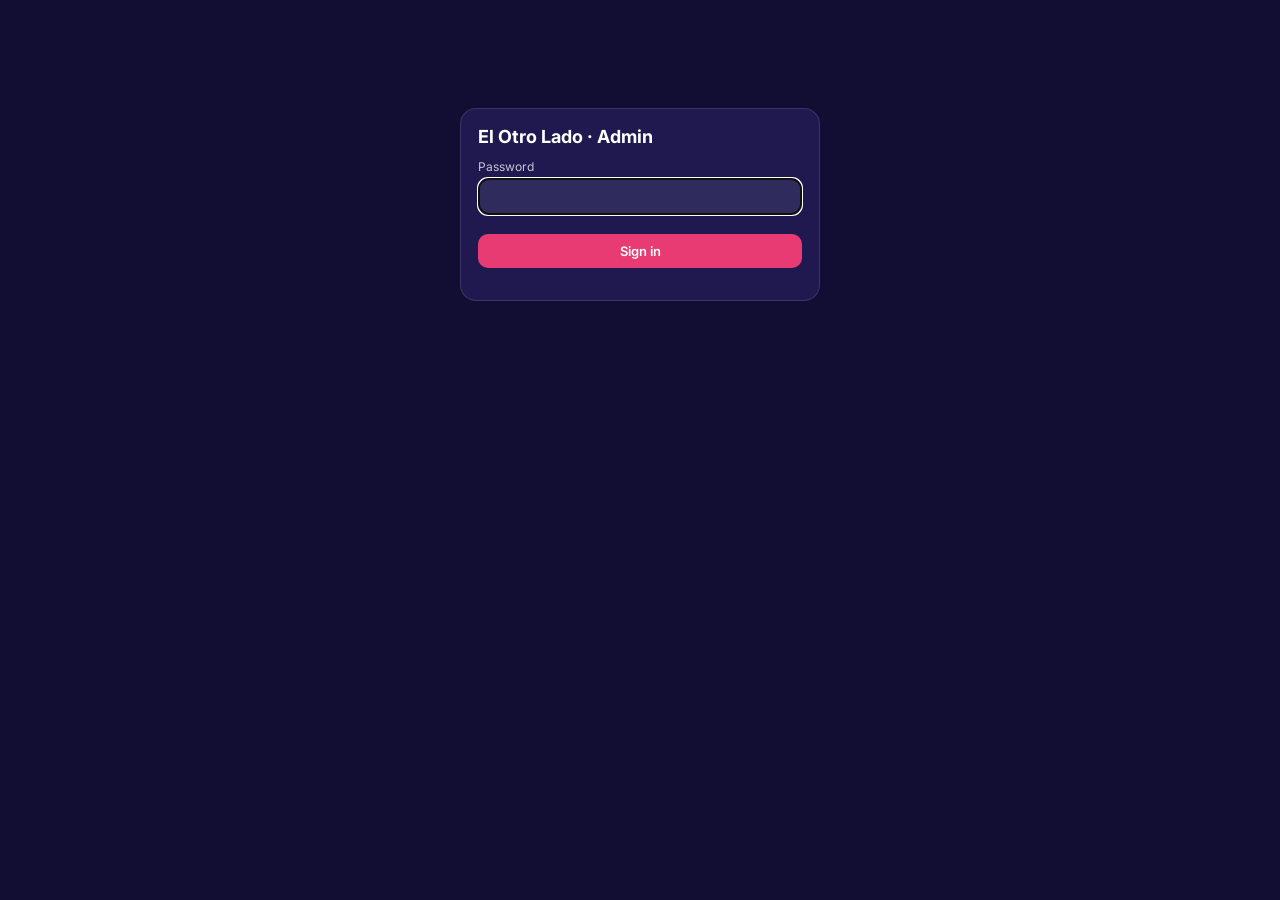
<file: admin.html>
<!doctype html>
<html lang="en">
<head>
<meta charset="utf-8"><meta name="viewport" content="width=device-width,initial-scale=1">
<meta name="robots" content="noindex">
<title>El Otro Lado — Admin</title>
<link href="https://fonts.googleapis.com/css2?family=UnifrakturMaguntia&family=Inter:wght@400;600;800&display=swap" rel="stylesheet">
<style>
:root{--pink:#e83a73;--navy:#1b1546;--violet:#4b2c8f;--gold:#f2c14e;--bg:#120e33;--card:#1f1950;--line:rgba(255,255,255,.12)}
*{box-sizing:border-box}body{margin:0;background:var(--bg);color:#fff;font:15px Inter,system-ui,sans-serif}
header{display:flex;align-items:center;gap:16px;padding:14px 20px;background:linear-gradient(90deg,var(--navy),var(--violet));border-bottom:4px solid var(--pink)}
header h1{margin:0;font:400 28px 'UnifrakturMaguntia',serif}header span{opacity:.7}
.tabs{display:flex;gap:6px;margin-left:auto}.tabs button{background:rgba(255,255,255,.1);border:0;color:#fff;padding:9px 16px;border-radius:999px;font:600 14px Inter;cursor:pointer}
.tabs button.on{background:var(--pink)}
main{max-width:1100px;margin:0 auto;padding:20px}
.card{background:var(--card);border-radius:16px;padding:18px;margin-bottom:16px;box-shadow:inset 0 0 0 1px var(--line)}
h2{margin:0 0 12px;font-size:18px}h3{margin:0;font-size:15px;color:#ff8fb3;letter-spacing:.08em;text-transform:uppercase}
input,textarea,select{background:rgba(255,255,255,.08);border:1px solid var(--line);color:#fff;border-radius:10px;padding:9px 10px;font:14px Inter;width:100%}
label{display:block;font-size:12px;opacity:.75;margin:10px 0 4px}
button.b{border:0;border-radius:10px;padding:9px 14px;font:600 13px Inter;cursor:pointer;color:#fff;background:rgba(255,255,255,.12)}
button.p{background:var(--pink)}button.g{background:#2e9d5b}button.r{background:#a8323e}
button:disabled{opacity:.5;cursor:wait}
.grid{display:grid;grid-template-columns:repeat(auto-fit,minmax(240px,1fr));gap:12px}
.item{display:grid;grid-template-columns:120px 1fr;gap:14px;padding:14px 0;border-top:1px solid var(--line)}
.ph{width:120px;height:120px;border-radius:12px;background:#0c0a24 center/cover;display:grid;place-items:center;font-size:12px;opacity:.9;text-align:center;box-shadow:inset 0 0 0 1px var(--line)}
.row{display:flex;gap:8px;align-items:center;flex-wrap:wrap}.row>*{flex:1}.row .n{flex:0 0 110px}
.chk{display:flex;gap:6px;align-items:center;flex:0 0 auto;font-size:13px}.chk input{width:auto}
.bar{position:sticky;top:0;z-index:5;display:flex;gap:10px;align-items:center;padding:10px 0;background:var(--bg)}
.muted{opacity:.65;font-size:13px}.ok{color:#6fe39a}.err{color:#ff7b8a}
.order{display:grid;grid-template-columns:70px 1fr auto;gap:12px;padding:12px 0;border-top:1px solid var(--line)}
.num{font:800 28px Inter;color:var(--gold)}.st{font:700 11px Inter;padding:3px 8px;border-radius:999px;background:#333;text-transform:uppercase}
.st.new{background:var(--pink)}.st.cooking{background:#d98a1c}.st.ready{background:#2e9d5b}.st.done{background:#555}.st.cancelled{background:#6b2030}
.gen{margin-top:8px;padding:10px;border-radius:10px;background:rgba(0,0,0,.25);font-size:13px}
.gen img{width:100%;max-width:320px;border-radius:10px;display:block;margin:8px 0}
#login{max-width:360px;margin:12vh auto}
</style>
</head>
<body>
<div id="login" class="card">
 <h2>El Otro Lado · Admin</h2>
 <form id="lf"><label>Password</label><input type="password" id="pw" autofocus required autocomplete="current-password"><br><br><button class="b p" style="width:100%">Sign in</button><p id="lerr" class="err"></p></form>
</div>

<div id="app" hidden>
<header><h1>el Otro Lado</h1><span>Admin</span>
 <nav class="tabs"><button data-t="orders" class="on">Orders</button><button data-t="menu">Menu</button><button data-t="chat">Live chat</button><button data-t="inventory">Inventory</button><button data-t="reports">Reports</button><button data-t="marketing">Marketing</button><button data-t="outreach">Outreach</button><button data-t="env">Environment</button><button data-t="settings">Settings</button><button id="out">Sign out</button></nav>
</header>
<main>
 <div id="probAlert" onclick="document.querySelector('[data-t=&quot;orders&quot;]').click()" hidden style="position:fixed;top:0;left:0;right:0;z-index:60;background:#b3242c;color:#fff;padding:10px 16px;text-align:center;font-weight:700;cursor:pointer">⚠️ <span></span></div>
 <!-- ORDERS -->
 <section data-tab="orders">
  <div class="bar"><h2 style="margin:0;flex:1">Live orders</h2><label class="chk"><input type="checkbox" id="showDone"> show finished</label><span class="muted" id="ordUpd"></span></div>
  <div class="card" id="orders"></div>
 </section>

 <!-- MENU -->
 <section data-tab="menu" hidden>
  <div class="bar"><h2 style="margin:0;flex:1">Menu listings</h2><button class="b" id="addCat">+ Category</button><button class="b p" id="saveMenu">Save menu</button><span id="menuMsg" class="muted"></span></div>
  <div class="card"><h3>Protein choices</h3><label>Comma-separated — shown as a dropdown on items marked "protein choice"</label><input id="proteins"></div>
  <div id="cats"></div>
 </section>

 <!-- LIVE CHAT (audit log - the chat itself is unmoderated and happens on the public site) -->
 <section data-tab="chat" hidden>
  <div class="bar"><h2 style="margin:0;flex:1">Live site chat</h2><button class="b" id="chatRefresh">Refresh</button><span class="muted">Visitors' avatar chat from the 3D site. Turn it off entirely in Settings → "Live avatars / chat" if it's being misused.</span></div>
  <div class="card" id="chatLog"><p class="muted">Loading…</p></div>
 </section>

 <!-- SETTINGS -->
 <section data-tab="inventory" hidden>
  <div class="bar"><h2 style="margin:0;flex:1">Inventory & recipes</h2><button class="b p" id="saveInv">Save inventory</button><span id="invMsg" class="muted"></span></div>
  <div class="card"><h3>Ingredients</h3>
   <p class="muted">Orders deduct these via the recipes below; cancelled orders put them back automatically. The <b>+stock / waste</b> buttons log to the ledger for the EOM report.</p>
   <div id="ingRows" class="muted">Loading…</div>
   <button class="b" onclick="addIngRow()">+ ingredient</button>
  </div>
  <div class="card"><h3>Recipes (per menu item)</h3>
   <p class="muted">JSON list of {"ing": id-or-$protein, "qty": n} per serving. <b>$protein</b> = the chosen protein's own ingredient row.</p>
   <div id="recRows" class="muted">Loading…</div>
  </div>
 </section>
 <section data-tab="reports" hidden>
  <div class="bar"><h2 style="margin:0;flex:1">Reports (end of month)</h2><span id="repMsg" class="muted"></span></div>
  <div class="card">
   <div class="row"><input type="month" id="repMonth"><button class="b p" onclick="loadReport()">Load</button><button class="b" onclick="writeEom()">Write EOM file</button></div>
   <div id="repOut" class="muted">Pick a month.</div>
  </div>
 </section>
 <section data-tab="marketing" hidden>
  <div class="bar"><h2 style="margin:0;flex:1">Marketing & partners</h2><span class="muted">Banner + campaigns + partner links save with Save settings.</span></div>
  <div class="card"><h3>Homepage banner</h3><div class="grid">
   <div style="grid-column:1/-1"><label>Banner text (blank hides it)</label><input data-s="bannerText"></div>
   <div style="grid-column:1/-1"><label>Banner link (optional)</label><input data-s="bannerLink"></div>
  </div></div>
  <div class="card"><h3>Ad campaigns</h3>
   <p class="muted">Spend feeds the EOM report's marketing line (ROI = gross sales per $1 spent).</p>
   <div id="campRows"></div><button class="b" onclick="addCampRow()">+ campaign</button>
  </div>
  <div class="card"><h3>Delivery & grocery partners</h3>
   <p class="muted">Toggle on + paste the public listing URL → "Order on …" links appear on the site's Find Us panel.</p>
   <div class="grid">
    <div><label class="chk"><input type="checkbox" data-s="partnerGrubhubOn"> Grubhub</label><input data-s="partnerGrubhubLink" placeholder="listing URL"></div>
    <div><label class="chk"><input type="checkbox" data-s="partnerUberOn"> Uber Eats</label><input data-s="partnerUberLink" placeholder="listing URL"></div>
    <div><label class="chk"><input type="checkbox" data-s="partnerDoorDashOn"> DoorDash</label><input data-s="partnerDoorDashLink" placeholder="listing URL"></div>
    <div><label class="chk"><input type="checkbox" data-s="partnerInstacartOn"> Instacart</label><input data-s="partnerInstacartLink" placeholder="listing URL"></div>
   </div>
   <p class="muted" style="margin-top:8px"><b>Signup guides:</b> <b>Grubhub</b> for Restaurants — self-serve, ~15–30% commission, tablet or POS order feed, weekly payouts. <b>Uber Eats</b> Manager — self-serve, ~15–30%, tablet preferred for tickets, weekly payouts. <b>DoorDash</b> Merchant — self-serve, ~15–30% + possible flat fee, includes your-own-site ordering, weekly payouts. <b>Instacart</b> — grocery/retail focus: right for packaged sauces + merch, not hot food. All four need business/EIN info, payout bank details, a menu with prices, and short prep times — keep your pickup window tight, the food is made to order.</p>
  </div>
 </section>
 <section data-tab="outreach" hidden>
  <div class="bar"><h2 style="margin:0;flex:1">Local partner outreach</h2><span id="outMsg" class="muted"></span></div>
  <div class="card"><h3>Find businesses near an address</h3>
   <div class="row"><input id="outAddr" placeholder="Address or place" style="flex:1"><input id="outRad" type="number" value="4000" style="width:110px" title="radius, meters"><button class="b p" onclick="outSearch()">Search</button></div>
   <div id="outCats" class="row" style="flex-wrap:wrap;gap:6px;margin-top:8px"></div>
   <p class="muted">Public OpenStreetMap data (Nominatim + Overpass) — no API keys. "Find emails" then reads each business's own site for a public contact address.</p>
  </div>
  <div class="card"><h3>Leads & pitch drafts</h3>
   <div class="row"><button class="b" onclick="outFindEmails()">Find emails on their sites</button><span class="muted">drafts are per-category pairing pitches — copy & send from your own mail</span></div>
   <div id="outLeads" class="muted">No search yet.</div>
  </div>
  <div class="card"><h3>Pitch template</h3>
   <p class="muted">Placeholders: {business} {category} {angle} {address} {our} {tagline} {phone} {email} {social}. Blank = the built-in default.</p>
   <textarea id="outTpl" rows="8" style="width:100%"></textarea>
   <button class="b p" onclick="outSaveTpl()">Save template</button>
  </div>
 </section>

 <!-- ENVIRONMENT (3D lot: crowd, effects, draw distance, graphics budget) -->
 <section data-tab="env" hidden>
  <div class="bar"><h2 style="margin:0;flex:1">Environment — the 3D lot</h2><button class="b p" id="saveEnv">Save environment</button><span id="envMsg" class="muted"></span><span class="muted">Multipliers: 1 = default, 0 = off, 2 = double. Draw-distance and graphics rows apply after a reload of the 3D page.</span></div>

  <div class="card"><h3>Crowds &amp; AI</h3>
   <p class="muted">How many people dress the lot, how many live their own lives, and how often they greet your visitors. Lower numbers = fewer draw calls = faster phones. The 🎪 Games card below holds every on/off switch (crowd life, quests, arcade, water park…).</p>
   <div class="grid">
    <div><label>Crowd size (× the people dressing the lot)</label><input data-s="crowdAmount" type="number" min="0" max="3" step="0.1"></div>
    <div><label>Ambient AI cast (× walkers/eaters/players)</label><input data-s="actorsAmount" type="number" min="0" max="3" step="0.1"></div>
    <div><label>Greetings &amp; interactions (× rate; 0 = never)</label><input data-s="interactAmount" type="number" min="0" max="3" step="0.1"></div>
    <div><label>Clutter (× litter spawns; 0 = clean)</label><input data-s="clutterAmount" type="number" min="0" max="3" step="0.1"></div>
    <div><label>Randomness (× scatter &amp; pose jitter)</label><input data-s="sceneRandomness" type="number" min="0" max="3" step="0.1"></div>
   </div>
  </div>

  <div class="card"><h3>Smoke, pipes &amp; sky</h3>
   <p class="muted">The drifting stage fog, the pipe smokers in the crowd and the floating/falling theme decorations. These ride along with the active holiday theme.</p>
   <div class="grid">
    <div><label>Stage fog puffs (0 = no smoke)</label><input data-s="sceneSmokePuffs" type="number" min="0" max="60" step="1"></div>
    <div><label>Pipe smokers (% of crowd)</label><input data-s="scenePipeSmokers" type="number" min="0" max="100" step="5"></div>
    <div><label>Puffs per smoker (0 = pipes stay quiet)</label><input data-s="scenePipePuffs" type="number" min="0" max="8" step="1"></div>
    <div><label>Falling confetti / leaves / snow (×)</label><input data-s="sceneFallMult" type="number" min="0" max="3" step="0.1"></div>
    <div><label>Floating lanterns / balloons (×)</label><input data-s="sceneFloatMult" type="number" min="0" max="3" step="0.1"></div>
   </div>
  </div>

  <div class="card"><h3>Draw distance (meters)</h3>
   <p class="muted">How far away people and clutter still exist. 0 = auto (phones get the short distances, desktops the long ones). Raising these draws more — only raise them if phones keep up. Applies after a reload.</p>
   <div class="grid">
    <div><label>Crowd visible within (0 = auto 16/40)</label><input data-s="sceneCrowdRange" type="number" min="0" max="200" step="1"></div>
    <div><label>Ambient AI alive within (0 = auto 22/48)</label><input data-s="sceneLifeRange" type="number" min="0" max="200" step="1"></div>
    <div><label>Detailed clutter within (0 = auto 9/16)</label><input data-s="sceneClutterNear" type="number" min="0" max="200" step="1"></div>
    <div><label>Simple clutter within (0 = auto 20/38)</label><input data-s="sceneClutterMid" type="number" min="0" max="200" step="1"></div>
   </div>
  </div>

  <div class="card"><h3>Graphics budget</h3>
   <p class="muted">Big levers for weak phones — all apply after a reload of the 3D page. Shadows are the most expensive: "off" is the fastest, 4096 the prettiest.</p>
   <div class="grid">
    <div><label>Shadows (blank = auto 2048/4096)</label><select data-s="sceneShadows"><option value="">auto</option><option value="off">off (fastest)</option><option value="1024">1024 (soft budget)</option><option value="2048">2048 (default look)</option><option value="4096">4096 (crisp, heavy)</option></select></div>
    <div><label>Pixel ratio (0 = auto 1.5 phone / 2 desktop)</label><input data-s="scenePixelRatio" type="number" min="0" max="3" step="0.25"></div>
    <div><label>Antialiasing</label><label class="chk"><input type="checkbox" data-s="sceneAntialias"> Antialias on (off = faster)</label></div>
    <div><label>Lowrider body</label><label class="chk"><input type="checkbox" data-s="sceneGenCar"> ComfyUI-generated 3D body (off = the hand-built shell)</label></div>
    <div><label>Photo textures</label><label class="chk"><input type="checkbox" data-s="sceneTextures"> ComfyUI photo textures — grass, wood, fabric, stone, water, stage wall, vendor boards (off = flat colours, lighter download)</label></div>
   </div>
  </div>

  <div class="card"><h3>Games</h3>
   <p class="muted">The 🎪 Midway arcade, its six minigames, the 🌭 hot dog eating contest and the 🤖 trivia bot can each be switched off. A minigame that's off loses its prop on the lot, its tab in the Midway panel and its row on the HIGH SCORES board; the trivia bot stops asking questions immediately (banked points and collections always stay); the hot dog contest loses its pill and the lawn-table tap. Visitors who already have a page open can't post scores for a game you just switched off.</p>
   <div class="grid">
    <div><label>Midway arcade (master)</label><label class="chk"><input type="checkbox" data-s="midwayOn"> Midway on — props, panel and HIGH SCORES board</label></div>
    <div><label>Hot dog contest</label><label class="chk"><input type="checkbox" data-s="hotdogOn"> 🌭 Contest on</label></div>
    <div><label>Trivia bot</label><label class="chk"><input type="checkbox" data-s="triviaBotOn"> 🤖 Trivia race in chat on</label></div>
    <div><label>Pac-Man cabinet</label><label class="chk"><input type="checkbox" data-s="gamePacmanOn"> 🟡 Pac-Man on</label></div>
    <div><label>UNO card table</label><label class="chk"><input type="checkbox" data-s="gameUnoOn"> 🃏 UNO on</label></div>
    <div><label>Crystal chess table</label><label class="chk"><input type="checkbox" data-s="gameChessOn"> ♟️ Chess on</label></div>
    <div><label>Water park</label><label class="chk"><input type="checkbox" data-s="waterparkOn"> 🌊 Sir Splash-a-Lot Water Park open (off = "closed for repairs" sign)</label></div>
    <div><label>Water park closed sign (optional)</label><input data-s="waterparkClosedMsg" placeholder="blank = rotating water puns"></div>
    <div><label>Crowd life</label><label class="chk"><input type="checkbox" data-s="ambientLifeOn"> 🚶 Crowd members eat, queue, play, wander and greet you</label></div>
    <div><label>Quests</label><label class="chk"><input type="checkbox" data-s="questsOn"> ❗ Pun quests, flash sales and flash dances (earn Rep)</label></div>
    <div><label>Geocaching</label><label class="chk"><input type="checkbox" data-s="geocacheOn"> 🗺️ Hide-and-seek caches on (visitors stash collectibles)</label></div>
   </div>
   <div class="grid" style="margin-top:8px">
    <div><label>Midway minigames</label>
     <label class="chk"><input type="checkbox" data-s="gameClawOn"> 🦞 Claw Machine</label>
     <label class="chk"><input type="checkbox" data-s="gameBbtOn"> 🎯 Bean-Bag Toss</label>
     <label class="chk"><input type="checkbox" data-s="gameTagOn"> 🚩 Tag Arena</label>
     <label class="chk"><input type="checkbox" data-s="gameC4On"> 🔴 Connect Four</label>
     <label class="chk"><input type="checkbox" data-s="gameTttOn"> ⭕ Tic-Tac-Toe</label>
     <label class="chk"><input type="checkbox" data-s="gamePinOn"> 🪅 Piñata Smash</label></div>
   </div>
  </div>
  <div class="card"><h3>Truck boombox &amp; TV monitor</h3>
   <p class="muted">A boombox prop rides on the roof and plays this music; a small TV monitor on the truck's back wall plays this video on loop. Browsers block audio from autoplaying, so visitors tap a speaker button to start the music — video plays muted automatically (browsers allow that).</p>
   <div class="grid">
    <div><label>Music</label><label class="chk"><input type="checkbox" data-s="bgMusicEnabled"> Play music from the boombox</label></div>
    <div><label>Upload music (mp3/m4a/ogg/wav, under 20MB)</label><input type="file" id="bgMusicUpload" accept=".mp3,.m4a,.ogg,.wav"></div>
    <div style="grid-column:1/-1" id="bgMusicCur" class="muted"></div>
   </div>
   <div class="grid" style="margin-top:8px">
    <div><label>TV</label><label class="chk"><input type="checkbox" data-s="tvEnabled"> Show video on the TV monitor</label></div>
    <div><label>Upload video (mp4/webm/mov, under 60MB)</label><input type="file" id="tvVideoUpload" accept=".mp4,.webm,.mov"></div>
    <div style="grid-column:1/-1" id="tvVideoCur" class="muted"></div>
   </div>
   <p id="mediaMsg" class="muted" style="margin-top:8px"></p>
  </div>
  <div class="card"><h3>Jukebox (songs for points)</h3>
   <p class="muted">Visitors tap the 🎵 jukebox on the lot and spend <b>arcade points</b> to play a song <b>for everyone on the lot</b> — the same song plays on every visitor's screen at the same moment. Points deduct server-side from their phone account (like the 🏬 collectible shop). A paid play runs for the play window below, then the next queued song (up to 3 waiting) takes over. Upload songs here, set each one's title and cost, then hit Save settings.</p>
   <div class="grid">
    <div><label>Jukebox</label><label class="chk"><input type="checkbox" data-s="jukeboxOn"> Jukebox on</label></div>
    <div><label>Play window per paid song (seconds, 30–900)</label><input data-s="jukeboxPlaySecs" type="number" min="30" max="900" step="10"></div>
    <div><label>Upload a song (mp3/m4a/ogg/wav, under 20MB)</label><input type="file" id="jukeboxUpload" accept=".mp3,.m4a,.ogg,.wav"></div>
    <div style="grid-column:1/-1" id="jukeboxUploadMsg" class="muted"></div>
   </div>
   <div id="jukeRows"></div><button class="b" onclick="addJukeRow()">+ song</button>
  </div>
 </section>

 <section data-tab="settings" hidden>
  <div class="bar"><h2 style="margin:0;flex:1">Settings</h2><button class="b p" id="saveSet">Save settings</button><span id="setMsg" class="muted"></span></div>
  <div class="card"><h3>Backup / Restore</h3>
   <p class="muted" style="margin:0 0 8px">Create a zip backup of all data and media, or restore from a backup zip. Store backups in a private GitHub repo for off-site safety.</p>
   <div style="display:flex;gap:8px;flex-wrap:wrap">
     <button class="b p" id="bkBackup">📦 Create backup</button>
     <button class="b" id="bkDownload">⬇ Download latest</button>
     <input type="file" id="bkFile" accept=".zip" style="display:none">
     <button class="b" id="bkRestore">♻ Restore from zip</button>
   </div>
   <span id="bkMsg" class="muted" style="display:block;margin-top:8px"></span>
  </div>
  <div class="card"><h3>Live avatars / chat</h3>
   <p class="muted">Other visitors show up as avatars in the 3D scene and can type short public chat messages to each other above their avatar. This is <b>not moderated in real time</b> — use the off switch if someone abuses it.</p>
   <div class="grid"><div><label>Chat</label><label class="chk"><input type="checkbox" data-s="avatarChatEnabled"> Allow visitor chat</label></div></div>
  </div>
  <div class="card"><h3>AI order-taking assistant</h3>
   <p class="muted">Lives in the same chat dock as visitor chat (visitors switch modes with a button). Runs your local Ollama model to answer menu questions and can place real orders — it can only add items that actually exist on the menu, at the real price, and chat orders never carry SMS consent (that stays an explicit checkbox at checkout only).</p>
   <div class="grid"><div><label>Assistant</label><label class="chk"><input type="checkbox" data-s="aiAssistantEnabled"> Let visitors order through chat</label></div>
    <div><label>Shared assistant</label><label class="chk"><input type="checkbox" data-s="sharedAssistantOn"> 📢 Broadcast assistant replies to everyone (Phase 4)</label></div></div>
  </div>
  <div class="card"><h3>Business</h3><div class="grid">
   <div><label>Business name</label><input data-s="businessName"></div>
   <div><label>Tagline</label><input data-s="tagline"></div>
   <div><label>Phone</label><input data-s="phone"></div>
   <div><label>Email</label><input data-s="email"></div>
   <div><label>Social (Instagram/Facebook)</label><input data-s="social"></div>
   <div><label>Location</label><input data-s="location"></div>
   <div><label>Hours</label><input data-s="hours"></div>
   <div style="grid-column:1/-1"><label>Logo image (shows next to the brand name in the header; png/jpg/webp/svg/gif, under 3MB)</label><input type="file" id="brandLogoUpload" accept=".png,.jpg,.jpeg,.webp,.svg,.gif"></div>
   <div style="grid-column:1/-1" id="brandLogoCur" class="muted"></div>
   <div style="grid-column:1/-1"><label>Copyright line (the header/footer notice; leave blank to keep the standard wording)</label><input data-s="copyrightLine"></div>
  </div></div>
  <div class="card"><h3>Online ordering</h3><div class="grid">
   <div><label>Accepting online orders</label><label class="chk"><input type="checkbox" data-s="orderingOpen"> Open</label></div>
   <div><label>Sales tax rate (decimal, e.g. 0.083 = 8.3%)</label><input data-s="taxRate" type="number" step="0.0001"></div>
   <div style="grid-column:1/-1"><label>Checkout note</label><input data-s="orderNote"></div>
  </div></div>
  <div class="card"><h3>Payments</h3><div class="grid">
   <div><label>Offer at checkout</label>
    <label class="chk"><input type="checkbox" data-s="payStripe"> Card (Stripe)</label>
    <label class="chk"><input type="checkbox" data-s="payCashapp"> CashApp</label>
    <label class="chk"><input type="checkbox" data-s="payZelle"> Zelle</label>
    <label class="chk"><input type="checkbox" data-s="payCash"> Cash at window</label></div>
   <div><label>CashApp $tag (shown at checkout)</label><input data-s="cashappTag" placeholder="$ElOtroLado"></div>
   <div><label>Zelle phone/email (shown at checkout)</label><input data-s="zelleContact"></div>
   <div><label>Stripe secret key (server-side only)</label><input data-s="stripeSecret" type="password" placeholder="sk_live_… / sk_test_…"></div>
   <div><label>Stripe webhook secret</label><input data-s="stripeWebhookSecret" placeholder="whsec_…"></div>
   <div><label>Driver phone (customer "DRIVER" texts relay here)</label><input data-s="driverPhone" placeholder="+1…"></div>
  </div>
   <p class="muted">Stripe webhook to register in the Stripe dashboard → Developers → Webhooks → Add endpoint: <b>https://food.signaturediversified.com/api/stripe/webhook</b>, event <b>checkout.session.completed</b>; paste the endpoint's whsec_ here. Customers who text STOP are never texted again (self-managed opt-outs — no Messaging Service, so our webhook owns the keywords).</p>
  </div>
  <div class="card"><h3>Promotions</h3>
   <p class="muted">Specials auto-price a menu item (optional weekdays 0=Mon..6=Sun, date window); codes are typed at checkout. Add rows, then hit Save settings.</p>
   <div id="promoRows"></div><button class="b" onclick="addPromoRow()">+ promo</button>
  </div>
  <div class="card"><h3>Rewards</h3><div class="grid">
   <div><label>Loyalty</label><label class="chk"><input type="checkbox" data-s="rewardsOn"> Rewards on</label></div>
   <div><label>Points per $1 (pre-tax)</label><input data-s="pointsPerDollar" type="number" step="1"></div>
  </div>
   <p class="muted">Rewards redeem as a cents-off discount at checkout; balances ride the phone accounts. Add rows, then Save settings.</p>
   <div id="rewardRows"></div><button class="b" onclick="addRewardRow()">+ reward</button>
  </div>
  <div class="card"><h3>Text alerts (SMS)</h3>
   <p class="muted">Outbound texts (order-ready + broadcasts) go through the carrier here: <b>twilio</b> = the newly approved direct account (credentials come from the shared sms-gateway .env unless given below), <b>notifyhub</b> = the old iPhone relay, <b>gateway</b> = the legacy local service. The <b>admin alert phone</b> gets an instant text the moment a visitor reports a problem through the chat assistant (chips like "Something is wrong with what I received!").</p>
   <div class="grid">
    <div><label>Carrier</label><select data-s="smsGateway"><option value="twilio">twilio (direct)</option><option value="notifyhub">notifyhub (iPhone relay)</option><option value="gateway">gateway (legacy)</option></select></div>
    <div><label>Admin alert phone (E.164, e.g. +14805551234)</label><input data-s="adminPhone" placeholder="+14805551234"></div>
    <div><label>Admin alerts on</label><label class="chk"><input type="checkbox" data-s="adminSmsAlerts"> Text me on visitor problems</label></div>
    <div><label>Twilio SID (optional override)</label><input data-s="twilioSid"></div>
    <div><label>Twilio From number (optional override)</label><input data-s="twilioFrom"></div>
    <div><label>Twilio Messaging Service SID (optional)</label><input data-s="twilioServiceSid"></div>
   </div>
  </div>
  <div class="card"><h3>AI menu photos</h3>
   <p class="muted">Ollama writes a photo description from each listing; the local FLUX.2 klein service on your GPU renders it. Generated photos are drafts — use them as previews until you have real photos of your food.</p>
   <div class="grid">
    <div><label>Enabled</label><label class="chk"><input type="checkbox" data-s="imageGenEnabled"> Allow AI photo generation</label></div>
    <div><label>Ollama URL (local only)</label><input data-s="ollamaUrl"></div>
    <div><label>Ollama model</label><input data-s="ollamaModel"></div>
    <div><label>Image engine</label><select data-s="imageEngine"><option value="comfyui">ComfyUI (docker)</option><option value="flux-local">FLUX.2 klein service</option></select></div>
    <div><label>ComfyUI URL (local only)</label><input data-s="comfyUrl"></div>
    <div><label>ComfyUI model (blank = FLUX.2 klein 4B; or pick an SD checkpoint)</label><input data-s="comfyCheckpoint" list="ckpts"><datalist id="ckpts"></datalist></div>
    <div><label>FLUX service URL (local only)</label><input data-s="imageServiceUrl"></div>
   </div>
   <div style="margin-top:12px"><h3 style="margin-bottom:8px">Sampling / Quality</h3>
   <p class="muted" style="margin:0 0 8px">Settings must match the model or photos come out posterized/cartoonish.
   <b>FLUX.2 klein (checkpoint blank — best realism):</b> steps 4, sampler euler, 768–1024 px; CFG is ignored.
   <b>sd_xl_turbo:</b> steps 1–4, CFG 1.0, euler_ancestral, sgm_uniform, 512 px.
   <b>v1-5:</b> steps 25–30, CFG 6–7, dpmpp_2m, karras, 512 px.</p><div class="grid">
    <div><label>Steps</label><input type="number" min="1" max="100" step="1" data-s="comfySamplingSteps" value="25"></div>
    <div><label>Guidance scale (CFG)</label><input type="number" min="0" max="20" step="0.1" data-s="comfyGuidanceScale" value="7.5"></div>
    <div><label>Sampler</label><input data-s="comfySampler" placeholder="euler, dpmpp_2m, etc."></div>
    <div><label>Scheduler</label><input data-s="comfyScheduler" placeholder="normal, karras, simple, etc."></div>
   </div></div>
   <div style="margin-top:12px"><h3 style="margin-bottom:8px">Image Control</h3><div class="grid">
    <div><label>Width (pixels)</label><input type="number" min="256" max="2048" step="64" data-s="comfyWidth" value="512"></div>
    <div><label>Height (pixels)</label><input type="number" min="256" max="2048" step="64" data-s="comfyHeight" value="512"></div>
    <div><label>Denoise (0–1)</label><input type="number" min="0" max="1" step="0.05" data-s="comfyDenoise" value="1.0"></div>
    <div><label>Seed</label><input data-s="comfySeed" placeholder="random, or fixed number"></div>
   </div></div>
   <div style="margin-top:12px"><h3 style="margin-bottom:8px">Performance</h3><div class="grid">
    <div><label>Batch size</label><input type="number" min="1" max="8" step="1" data-s="comfyBatchSize" value="1"></div>
    <div><label>Memory optimization</label><select data-s="comfyMemoryOptimization"><option value="">None</option><option value="sequential">Sequential</option><option value="smart">Smart</option><option value="aggressive">Aggressive</option></select></div>
    <div><label>Precision</label><select data-s="comfyPrecision"><option value="fp32">fp32 (highest quality)</option><option value="fp16">fp16 (balanced)</option><option value="fp8">fp8 (fastest)</option></select></div>
   </div></div>
   <div style="margin-top:12px;grid-column:1/-1"><label>Custom ComfyUI workflow (optional, API-format JSON; use %PROMPT% and %SEED%). Leave blank for the built-in text-to-image workflow.</label><textarea data-s="comfyWorkflow" rows="3" placeholder='{"3":{"class_type":"KSampler", ...}}'></textarea></div>
   <div style="margin-top:8px;grid-column:1/-1"><label>Photo style (added to every prompt)</label><textarea data-s="photoStyle" rows="2"></textarea></div>
   <p style="margin-top:12px"><button class="b" id="health">Check services</button> <span id="healthOut" class="muted"></span></p>
  </div>
  <div class="card"><h3>Admin password</h3><div class="row"><input type="password" id="newpw" placeholder="New password (8+ characters)"><button class="b p" id="setpw" style="flex:0 0 auto">Change</button></div><p id="pwMsg" class="muted"></p></div>
 </section>
</main>
</div>

<script>
let TOKEN=sessionStorage.getItem('eol_admin')||'', MENU=null, SET=null, _ordInterval=null;
const $=s=>document.querySelector(s), esc=s=>String(s??'').replace(/[&<>"']/g,c=>({'&':'&amp;','<':'&lt;','>':'&gt;','"':'&quot;',"'":'&#39;'}[c]));
async function api(path,body){const r=await fetch(path,{method:body?'POST':'GET',headers:{'Content-Type':'application/json',Authorization:'Bearer '+TOKEN},body:body?JSON.stringify(body):undefined});
  const j=await r.json().catch(()=>({error:'Bad response'}));if(r.status===401){logout();throw new Error('Signed out');}if(!r.ok)throw new Error(j.error||r.status);return j;}
function logout(){clearInterval(_ordInterval);_ordInterval=null;TOKEN='';sessionStorage.removeItem('eol_admin');$('#app').hidden=true;$('#login').hidden=false;}
$('#lf').onsubmit=async e=>{e.preventDefault();$('#lerr').textContent='';
  const r=await fetch('/api/admin/login',{method:'POST',headers:{'Content-Type':'application/json'},body:JSON.stringify({password:$('#pw').value})});const j=await r.json();
  if(!r.ok)return $('#lerr').textContent=j.error;TOKEN=j.token;sessionStorage.setItem('eol_admin',TOKEN);start();};
$('#out').onclick=()=>{api('/api/admin/logout',{}).catch(()=>{});logout();};
document.querySelectorAll('[data-t]').forEach(b=>b.onclick=()=>{document.querySelectorAll('[data-t]').forEach(x=>x.classList.toggle('on',x===b));
  document.querySelectorAll('[data-tab]').forEach(s=>s.hidden=s.dataset.tab!==b.dataset.t);
  if(b.dataset.t==='chat')loadChat();});
async function loadChat(){const el=$('#chatLog');
  try{const {messages}=await api('/api/admin/chat');
    el.innerHTML=messages.length?messages.slice().reverse().map(m=>`<div class="order"><div class="muted" style="font-size:11px">${new Date(m.ts*1000).toLocaleTimeString()}</div>
      <div><b style="color:hsl(${m.hue},55%,65%)">${esc(m.name)}</b> ${esc(m.text)}</div><div></div></div>`).join('')
      : '<p class="muted">No chat messages yet.</p>';}
  catch(e){el.innerHTML=`<p class="err">${esc(e.message)}</p>`;}}
$('#chatRefresh').onclick=loadChat;

async function start(){$('#login').hidden=true;$('#app').hidden=false;
  try{[MENU,SET]=await Promise.all([api('/api/admin/menu'),api('/api/admin/settings')]);}catch(e){return;}
  // backup/restore handlers
const bkMsg = document.getElementById('bkMsg');
if (document.getElementById('bkBackup')) document.getElementById('bkBackup').onclick = async () => {
  bkMsg.innerHTML = 'Creating backup…';
  try { const r = await api('/api/admin/backup', {}); window._lastBackup = r.file; bkMsg.innerHTML = `<span class="ok">Backup created: ${esc(r.file)}</span>`; }
  catch (e) { bkMsg.innerHTML = `<span class="err">${esc(e.message)}</span>`; }
};
if (document.getElementById('bkDownload')) document.getElementById('bkDownload').onclick = () => {
  if (!window._lastBackup) { bkMsg.innerHTML = '<span class="err">Create a backup first.</span>'; return; }
  fetch('/api/admin/backup/download', {method:'POST', headers:{'Content-Type':'application/json','Authorization':'Bearer '+TOKEN}, body: JSON.stringify({file: window._lastBackup})})
    .then(r=>r.blob()).then(b=>{const a=document.createElement('a');const u=URL.createObjectURL(b);a.href=u;a.download=window._lastBackup;a.click();URL.revokeObjectURL(u);})
    .catch(e=>{bkMsg.innerHTML=`<span class="err">${esc(e.message)}</span>`;});
};
if (document.getElementById('bkRestore')) document.getElementById('bkRestore').onclick = () => document.getElementById('bkFile').click();
if (document.getElementById('bkFile')) document.getElementById('bkFile').onchange = async (ev) => {
  const f = ev.target.files && ev.target.files[0];
  if (!f) return;
  bkMsg.innerHTML = 'Restoring…';
  const reader = new FileReader();
  reader.onload = async () => {
    try { const b64 = reader.result.split(',')[1]; await api('/api/admin/restore', {zip_b64: b64}); bkMsg.innerHTML = '<span class="ok">Restored. Reload the page.</span>'; }
    catch (e) { bkMsg.innerHTML = `<span class="err">${esc(e.message)}</span>`; }
  };
  reader.readAsDataURL(f);
};
renderMenu();renderSettings();loadOrders();clearInterval(_ordInterval);_ordInterval=setInterval(loadOrders,5000);}

/* ---------- ORDERS ---------- */
const money=n=>'$'+Number(n).toFixed(2);
let OUTBOX=[];   // notifyhub's current iPhone outbox snapshot, refreshed every poll alongside orders
function smsBadge(o){
  if(!o.smsStatus) return '';
  if(o.smsStatus==='no_consent') return '<div class="muted">No text — customer didn\'t opt in.</div>';
  if(o.smsStatus==='bad_phone') return '<div class="err">⚠ No text — phone number invalid.</div>';
  if(o.smsStatus==='failed') return `<div class="err">⚠ Text failed: ${esc(o.smsError||'unknown error')} — click Ready again to retry.</div>`;
  if(o.smsStatus==='queued'){
    const pending=o.smsOutboxId&&OUTBOX.some(x=>x.id===o.smsOutboxId);
    return pending?'<div class="muted">📲 Text queued — tap "Send via phone" on your phone.</div>'
                  :'<div class="ok">✓ Texted (sent from your phone).</div>';
  }
  return '';
}
async function loadOrders(){if(!TOKEN)return;let os;try{os=await api('/api/admin/orders');}catch(e){return;}
  try{OUTBOX=(await api('/api/admin/sms/outbox')).outbox||[];}catch(e){/* non-fatal: badges just show "queued" until the next poll succeeds */}
  const show=$('#showDone').checked;os=os.filter(o=>show||!['done','cancelled'].includes(o.status)).reverse();
  const nu=(os.filter(o=>o.problem&&o.problem.unseen)).length;
  const pb=$('#probAlert');if(pb){pb.hidden=!nu;pb.style.display=nu?'block':'none';pb.querySelector('span').textContent=nu+' visitor problem report'+(nu>1?'s':'')+' — check the Orders tab!';}
  $('#orders').innerHTML=os.length?os.map(o=>`<div class="order"><div class="num">#${o.number}</div><div>
   <b>${esc(o.name)}</b> · <a style="color:#9fd" href="tel:${esc(o.phone)}">${esc(o.phone)}</a> · <span class="muted">${new Date(o.ts*1000).toLocaleTimeString()}</span> <span class="st ${o.status}">${o.status}</span> ${o.paid?'<span class="st ready">paid</span>':''}${(o.problem&&o.problem.unseen)?'<span class="st ready" style="background:#b3242c">⚠ PROBLEM</span>':''}
   <div>${o.items.map(i=>`${i.qty}× ${esc(i.name)}${i.protein?' — '+esc(i.protein):''}`).join('<br>')}</div>
   ${o.notes?`<div class="muted">Note: ${esc(o.notes)}</div>`:''}<div class="muted">Total ${money(o.total)} (tax ${money(o.tax)})</div>${smsBadge(o)}${(o.problem&&o.problem.unseen)?`<div class="muted" style="color:#ffb4b4">⚠ ${(o.problem.kind==='cancel')?'wants to change/cancel':'problem reported'}: ${esc(o.problem.text||'')}</div>`:''}
   <div class="row" style="flex-direction:column;align-items:stretch;gap:6px">
    ${['cooking','ready','done'].map(s=>`<button class="b ${s==='ready'?'g':''}" onclick="setOrder('${o.id}',{status:'${s}'})">${s}</button>`).join('')}
    <button class="b" onclick="setOrder('${o.id}',{paid:${!o.paid}})">${o.paid?'unpaid':'mark paid'}</button>
    <button class="b" id="sms-${o.id}" onclick="sendSms('${o.id}')">text customer</button>
    ${(o.problem&&o.problem.unseen)?`<button class="b" onclick="probSeen('${o.id}')">problem seen ✔</button>`:''}
    <button class="b r" onclick="if(confirm('Cancel order #${o.number}?'))setOrder('${o.id}',{status:'cancelled'})">cancel</button></div></div>`).join('')
   :'<p class="muted">No open orders.</p>';$('#ordUpd').textContent='updated '+new Date().toLocaleTimeString();}
async function setOrder(id,ch){await api('/api/admin/order',{id,...ch});loadOrders();}
async function probSeen(oid){try{await api('/api/admin/help/seen',{orderId:oid});loadOrders();}catch(e){alert(e.message);}}
async function sendSms(oid) {
    const btn = document.getElementById(`sms-${oid}`);
    const say = t => { if (btn) btn.textContent = t; };
    try {
        const o = await api('/api/admin/order/' + oid);
        if (!o.phone) { say('✕ no phone on order'); return; }
        const message = `El Otro Lado (Summer and Jesse): Order #${o.number} is ready for pickup at the window! Reply STOP to opt out, HELP for help.`;   // == registered sample #1
        await api('/api/admin/sms/send', {
            to: o.phone,
            message: message,
            project: 'foodtruck'
        });
        say('✓ SMS sent');
    } catch(e) {
        say(`✕ Error: ${e.message}`);
    }
}
$('#showDone').onchange=loadOrders;

/* ---------- MENU ---------- */
function renderMenu(){$('#proteins').value=(MENU.proteins||[]).join(', ');
  $('#cats').innerHTML=(MENU.categories||[]).map((c,ci)=>`<div class="card">
   <div class="row"><input value="${esc(c.name)}" oninput="MENU.categories[${ci}].name=this.value" style="font-weight:700">
    <label class="chk"><input type="checkbox" ${c.hidden?'checked':''} onchange="MENU.categories[${ci}].hidden=this.checked"> hide</label>
    <button class="b" style="flex:0 0 auto" onclick="mv(MENU.categories,${ci},-1)">↑</button><button class="b" style="flex:0 0 auto" onclick="mv(MENU.categories,${ci},1)">↓</button>
    <button class="b" style="flex:0 0 auto" onclick="addItem(${ci})">+ Item</button>
    <button class="b r" style="flex:0 0 auto" onclick="if(confirm('Delete category and its items?')){MENU.categories.splice(${ci},1);renderMenu()}">Delete</button></div>
   ${(c.items||[]).map((it,ii)=>`<div class="item">
     <div><div class="ph" style="background-image:url('${esc(it.image||'')}')">${it.image?'':'no photo'}</div>
      <button class="b p" style="width:120px;margin-top:6px" id="gb-${ci}-${ii}" onclick="gen(${ci},${ii})" ${SET.imageGenEnabled?'':'disabled title="Turn on in Settings"'}>✨ AI photo</button>
      ${it.image?`<button class="b" style="width:120px;margin-top:6px" onclick="MENU.categories[${ci}].items[${ii}].image='';renderMenu()">Remove photo</button>`:''}</div>
     <div><div class="row"><input value="${esc(it.name)}" placeholder="Item name" oninput="I(${ci},${ii}).name=this.value">
       <input class="n" type="number" step="0.01" min="0" value="${Number(it.price).toFixed(2)}" oninput="I(${ci},${ii}).price=parseFloat(this.value)||0"></div>
      <label>Description</label><input value="${esc(it.desc)}" oninput="I(${ci},${ii}).desc=this.value">
      <div class="row" style="margin-top:8px"><label class="chk"><input type="checkbox" ${it.protein?'checked':''} onchange="I(${ci},${ii}).protein=this.checked"> protein choice</label>
       <label class="chk"><input type="checkbox" ${it.hidden?'checked':''} onchange="I(${ci},${ii}).hidden=this.checked"> sold out / hide</label>
       <span class="muted" style="flex:0 0 auto">id: ${esc(it.id)}</span>
       <button class="b" style="flex:0 0 auto" onclick="mv(MENU.categories[${ci}].items,${ii},-1)">↑</button><button class="b" style="flex:0 0 auto" onclick="mv(MENU.categories[${ci}].items,${ii},1)">↓</button>
       <button class="b r" style="flex:0 0 auto" data-del-ci="${ci}" data-del-ii="${ii}">Delete</button></div>
      <div id="gen-${ci}-${ii}"></div></div></div>`).join('')}</div>`).join('');}
const I=(ci,ii)=>MENU.categories[ci].items[ii];
function mv(a,i,d){const j=i+d;if(j<0||j>=a.length)return;[a[i],a[j]]=[a[j],a[i]];renderMenu();}
function addItem(ci){(MENU.categories[ci].items=MENU.categories[ci].items||[]).push({id:'item'+Date.now().toString(36),name:'',desc:'',price:0});renderMenu();}
// event delegation for delete-item buttons (avoids apostrophe injection in onclick strings)
document.getElementById('cats').addEventListener('click',e=>{const btn=e.target.closest('[data-del-ci]');if(!btn)return;const ci=+btn.dataset.delCi,ii=+btn.dataset.delIi;const it=MENU.categories[ci]?.items[ii];if(!it)return;if(confirm('Delete "'+it.name+'"?')){MENU.categories[ci].items.splice(ii,1);renderMenu();}});
$('#addCat').onclick=()=>{(MENU.categories=MENU.categories||[]).push({name:'New category',items:[]});renderMenu();};
$('#proteins').oninput=e=>MENU.proteins=e.target.value.split(',').map(s=>s.trim()).filter(Boolean);
$('#saveMenu').onclick=async()=>{$('#menuMsg').textContent='Saving…';try{await api('/api/admin/menu',MENU);MENU=await api('/api/admin/menu');renderMenu();$('#menuMsg').innerHTML='<span class="ok">Saved — live on the site.</span>';}catch(e){$('#menuMsg').innerHTML=`<span class="err">${esc(e.message)}</span>`;}};

async function gen(ci,ii){const it=I(ci,ii),box=$(`#gen-${ci}-${ii}`),btn=$(`#gb-${ci}-${ii}`);
  if(!it.name)return alert('Give the item a name first.');btn.disabled=true;box.innerHTML='<div class="gen">Starting…</div>';
  try{const {job}=await api('/api/admin/genimage',{item:it});const t0=Date.now();
    while(true){await new Promise(r=>setTimeout(r,2500));const j=await api('/api/admin/genjob/'+job);
      if(j.status==='error')throw new Error(j.error);
      if(j.status==='done'){const gd=document.createElement('div');gd.className='gen';const imgSrc=j.image,imgPrompt=j.prompt;
        gd.innerHTML=`<b>Preview</b><img src="${esc(imgSrc)}" style="max-width:100%;border-radius:10px;display:block;margin:8px 0"><div class="muted">${esc(imgPrompt)}</div><br>`;
        const useB=document.createElement('button');useB.className='b g';useB.textContent='Use this photo';
        useB.addEventListener('click',()=>{I(ci,ii).image=imgSrc;renderMenu();$('#menuMsg').textContent='Photo set — click Save menu to publish.';});
        const tryB=document.createElement('button');tryB.className='b';tryB.textContent='Try again';tryB.addEventListener('click',()=>gen(ci,ii));
        const dscB=document.createElement('button');dscB.className='b';dscB.textContent='Discard';dscB.addEventListener('click',()=>gd.remove());
        gd.append(useB,' ',tryB,' ',dscB);box.innerHTML='';box.appendChild(gd);break;}
      box.innerHTML=`<div class="gen">${esc(j.status)}… ${Math.round((Date.now()-t0)/1000)}s${j.prompt?`<div class="muted">${esc(j.prompt)}</div>`:''}</div>`;}
  }catch(e){box.innerHTML=`<div class="gen err">${esc(e.message)}</div>`;}finally{btn.disabled=false;}}

/* ---------- SETTINGS ---------- */
function renderSettings(){document.querySelectorAll('[data-s]').forEach(el=>{const v=SET[el.dataset.s];el.type==='checkbox'?el.checked=!!v:el.value=v??'';});
  renderCommerceEditors();
  api('/api/admin/comfy-checkpoints').then(l=>$('#ckpts').innerHTML=l.map(n=>`<option value="${esc(n)}">`).join('')).catch(()=>{});
  $('#bgMusicCur').textContent=SET.bgMusicFile?`Current: ${SET.bgMusicFile}`:'No music uploaded yet.';
  $('#tvVideoCur').textContent=SET.tvVideoFile?`Current: ${SET.tvVideoFile}`:'No video uploaded yet.';
  $('#brandLogoCur').innerHTML=SET.brandLogo?`Current: <img src="/media/${esc(SET.brandLogo)}" style="height:34px;vertical-align:middle;border-radius:6px;margin:0 6px" alt=""> ${esc(SET.brandLogo)}`:'No logo uploaded — the site shows the text brand name.';}
async function uploadMedia(kind,file){
  const buf=await file.arrayBuffer();
  let bin='';const bytes=new Uint8Array(buf);for(let i=0;i<bytes.length;i+=0x8000)bin+=String.fromCharCode(...bytes.subarray(i,i+0x8000));
  const b64=btoa(bin);
  return api('/api/admin/upload-media',{kind,filename:file.name,data:b64});
}
$('#bgMusicUpload').onchange=async e=>{const f=e.target.files[0];if(!f)return;
  $('#mediaMsg').textContent='Uploading music…';
  try{const r=await uploadMedia('audio',f);SET.bgMusicFile=r.file;renderSettings();$('#mediaMsg').innerHTML='<span class="ok">Music uploaded.</span>';}
  catch(err){$('#mediaMsg').innerHTML=`<span class="err">${esc(err.message)}</span>`;}
  e.target.value='';};
$('#tvVideoUpload').onchange=async e=>{const f=e.target.files[0];if(!f)return;
  $('#mediaMsg').textContent='Uploading video…';
  try{const r=await uploadMedia('video',f);SET.tvVideoFile=r.file;renderSettings();$('#mediaMsg').innerHTML='<span class="ok">Video uploaded.</span>';}
  catch(err){$('#mediaMsg').innerHTML=`<span class="err">${esc(err.message)}</span>`;}
  e.target.value='';};
$('#brandLogoUpload').onchange=async e=>{const f=e.target.files[0];if(!f)return;
  $('#setMsg').textContent='Uploading logo…';
  try{const r=await uploadMedia('image',f);SET.brandLogo=r.file;renderSettings();
    $('#setMsg').innerHTML='<span class="ok">Logo uploaded — click Save settings to publish it site-wide.</span>';}
  catch(err){$('#setMsg').innerHTML=`<span class="err">${esc(err.message)}</span>`;}
  e.target.value='';};
const saveSet=async()=>{const M=()=>(!document.querySelector('[data-tab=env]').hidden?$('#envMsg'):$('#setMsg'));const o={};document.querySelectorAll('[data-s]').forEach(el=>o[el.dataset.s]=el.type==='checkbox'?el.checked:el.type==='number'?parseFloat(el.value):el.value);
  o.promos=collectPromos();o.rewardItems=collectRewards();o.marketingCampaigns=collectCamps();o.jukeboxSongs=collectJukes();
  M().textContent='Saving…';try{await api('/api/admin/settings',o);SET=await api('/api/admin/settings');renderSettings();renderMenu();M().innerHTML='<span class="ok">Saved.</span>';}catch(e){M().innerHTML=`<span class="err">${esc(e.message)}</span>`;}};
$('#saveSet').onclick=saveSet;$('#saveEnv').onclick=saveSet;
$('#health').onclick=async()=>{$('#healthOut').textContent='Checking…';const h=await api('/api/admin/imagegen-health');
  $('#healthOut').innerHTML=`Ollama: ${h.ollama.error?'<span class="err">offline</span>':'<span class="ok">v'+esc(h.ollama.version)+'</span>'} · ComfyUI: ${h.comfyui.error?'<span class="err">offline</span>':'<span class="ok">online</span>'} · FLUX service: ${h.images.error?'<span class="err">offline</span>':'<span class="ok">online'+(h.images.loaded?', model loaded':', model loads on first use')+'</span>'}`;};
$('#setpw').onclick=async()=>{try{await api('/api/admin/password',{password:$('#newpw').value});$('#pwMsg').innerHTML='<span class="ok">Password changed.</span>';$('#newpw').value='';}catch(e){$('#pwMsg').innerHTML=`<span class="err">${esc(e.message)}</span>`;}};

/* ---------- commerce admin: promos · rewards · campaigns · inventory · reports · outreach ---------- */
function addPromoRow(p={}){const r=document.createElement('div');r.style.cssText='display:flex;flex-wrap:wrap;gap:6px;align-items:center;border-top:1px solid var(--line);padding:6px 0';
 r.innerHTML=`<select data-p="kind" style="width:88px"><option value="special"${p.kind==='special'?' selected':''}>special</option><option value="code"${p.kind==='code'?' selected':''}>code</option></select>
 <input data-p="name" placeholder="name" style="width:140px" value="${esc(p.name||'')}">
 <input data-p="itemId" placeholder="item id" style="width:100px" value="${esc(p.itemId||'')}">
 <input data-p="code" placeholder="CODE" style="width:100px" value="${esc(p.code||'')}">
 <input data-p="priceCents" type="number" placeholder="price ¢" style="width:85px" value="${p.priceCents??''}">
 <input data-p="pctOff" type="number" placeholder="% off" style="width:70px" value="${p.pctOff??''}">
 <input data-p="offCents" type="number" placeholder="off ¢" style="width:80px" value="${p.offCents??''}">
 <input data-p="dow" placeholder="dow e.g. 2,5" style="width:100px" value="${esc((p.dow||[]).join(','))}">
 <input data-p="starts" placeholder="2026-10-01" style="width:100px" value="${esc(p.starts||'')}">
 <input data-p="ends" placeholder="ends date" style="width:100px" value="${esc(p.ends||'')}">
 <label class="chk"><input type="checkbox" data-p="active"${p.active!==false?' checked':''}> on</label>
 <button class="b r" onclick="this.parentElement.remove()">✕</button>`;
 document.getElementById('promoRows').appendChild(r);}
const _pv=(r,k)=>{const el=r.querySelector('[data-p="'+k+'"]');return el?(el.type==='checkbox'?el.checked:el.value):''};
function collectPromos(){return [...document.querySelectorAll('#promoRows>div')].map(r=>({id:'p'+Math.random().toString(36).slice(2,7),kind:_pv(r,'kind'),name:_pv(r,'name'),itemId:_pv(r,'itemId'),code:(_pv(r,'code')||'').toUpperCase(),priceCents:parseInt(_pv(r,'priceCents')||'0')||0,pctOff:parseInt(_pv(r,'pctOff')||'0')||0,offCents:parseInt(_pv(r,'offCents')||'0')||0,dow:(_pv(r,'dow')||'').split(',').map(x=>parseInt(x.trim())).filter(x=>!isNaN(x)),starts:_pv(r,'starts'),ends:_pv(r,'ends'),active:_pv(r,'active')}));}
function addRewardRow(t={}){const r=document.createElement('div');r.style.cssText='display:flex;flex-wrap:wrap;gap:6px;align-items:center;border-top:1px solid var(--line);padding:6px 0';
 r.innerHTML=`<input data-r="name" placeholder="reward name" style="flex:1;min-width:160px" value="${esc(t.name||'')}">
 <input data-r="points" type="number" placeholder="points" style="width:90px" value="${t.points??''}">
 <input data-r="offCents" type="number" placeholder="cents off" style="width:100px" value="${t.offCents??''}">
 <button class="b r" onclick="this.parentElement.remove()">✕</button>`;
 document.getElementById('rewardRows').appendChild(r);}
function collectRewards(){return [...document.querySelectorAll('#rewardRows>div')].map(r=>{const g=k=>r.querySelector('[data-r="'+k+'"]');return{id:'r'+Math.random().toString(36).slice(2,7),name:g('name').value,points:parseInt(g('points').value||'0')||0,offCents:parseInt(g('offCents').value||'0')||0};}).filter(t=>t.name&&t.points>0);}
function addCampRow(c={}){const r=document.createElement('div');r.style.cssText='display:flex;flex-wrap:wrap;gap:6px;align-items:center;border-top:1px solid var(--line);padding:6px 0';
 r.innerHTML=`<input data-c="name" placeholder="campaign" style="flex:1;min-width:150px" value="${esc(c.name||'')}">
 <input data-c="platform" placeholder="platform" style="width:120px" value="${esc(c.platform||'')}">
 <input data-c="budget" type="number" placeholder="budget $" style="width:100px" value="${c.budget??''}">
 <input data-c="spend" type="number" placeholder="spend $ so far" style="width:120px" value="${c.spend??''}">
 <input data-c="starts" placeholder="from" style="width:100px" value="${esc(c.starts||'')}">
 <input data-c="ends" placeholder="to" style="width:100px" value="${esc(c.ends||'')}">
 <label class="chk"><input type="checkbox" data-c="active"${c.active!==false?' checked':''}> active</label>
 <button class="b r" onclick="this.parentElement.remove()">✕</button>`;
 document.getElementById('campRows').appendChild(r);}
function collectCamps(){return [...document.querySelectorAll('#campRows>div')].map(r=>{const g=k=>r.querySelector('[data-c="'+k+'"]');return{id:'m'+Math.random().toString(36).slice(2,7),name:g('name').value,platform:g('platform').value,budget:parseFloat(g('budget').value||'0')||0,spend:parseFloat(g('spend').value||'0')||0,starts:g('starts').value,ends:g('ends').value,notes:'',active:g('active').checked};}).filter(c=>c.name);}
function addJukeRow(t={}){const r=document.createElement('div');r.style.cssText='display:flex;flex-wrap:wrap;gap:6px;align-items:center;border-top:1px solid var(--line);padding:6px 0';
 r.innerHTML=`<input data-j="title" placeholder="song title" style="flex:1;min-width:160px" value="${esc(t.title||'')}">
  <input data-j="file" placeholder="file (upload →)" style="width:150px" value="${esc(t.file||'')}" readonly title="set by the upload above">
  <input data-j="cost" type="number" placeholder="pts" style="width:70px" value="${t.cost??5}">
  <button class="b r" onclick="this.parentElement.remove()">✕</button>`;
  document.getElementById('jukeRows').appendChild(r);}
const collectJukes=()=>[...document.querySelectorAll('#jukeRows>div')].map(r=>{const g=k=>r.querySelector('[data-j="'+k+'"]');return{title:g('title').value,file:g('file').value,cost:parseInt(g('cost').value||'5')||5};}).filter(t=>t.file);
$('#jukeboxUpload').onchange=async e=>{const f=e.target.files[0];if(!f)return;
  $('#jukeboxUploadMsg').textContent='Uploading song…';
  try{const r=await uploadMedia('song',f);addJukeRow({title:f.name.replace(/\.[^.]+$/,''),file:r.file,cost:5});
    $('#jukeboxUploadMsg').innerHTML='<span class="ok">Song uploaded — edit its title/cost, then Save settings.</span>';}
  catch(err){$('#jukeboxUploadMsg').innerHTML=`<span class="err">${esc(err.message)}</span>`;}
  e.target.value='';};
function renderCommerceEditors(){['promoRows','rewardRows','campRows','jukeRows'].forEach(id=>{const el=document.getElementById(id);if(el)el.innerHTML='';});
 (SET.promos||[]).forEach(p=>addPromoRow(p));(SET.rewardItems||[]).forEach(t=>addRewardRow(t));(SET.marketingCampaigns||[]).forEach(c=>addCampRow(c));(SET.jukeboxSongs||[]).forEach(t=>addJukeRow(t));}
let INV=null;
async function loadInventory(){try{INV=await api('/api/admin/inventory');renderInv();}catch(e){$('#ingRows').innerHTML=`<span class="err">${esc(e.message)}</span>`;}}
function renderInv(){if(!INV)return;
 $('#ingRows').innerHTML=(INV.ingredients||[]).map((g,i)=>`
 <div style="display:flex;flex-wrap:wrap;gap:6px;align-items:center;border-top:1px solid var(--line);padding:6px 0">
  <input value="${esc(g.id)}" style="width:130px" onchange="INV.ingredients[${i}].id=this.value">
  <input value="${esc(g.name)}" style="flex:1;min-width:150px" onchange="INV.ingredients[${i}].name=this.value">
  <input value="${esc(g.unit)}" style="width:80px" onchange="INV.ingredients[${i}].unit=this.value">
  <input type="number" step="any" value="${g.stock}" style="width:85px" title="stock" onchange="INV.ingredients[${i}].stock=parseFloat(this.value)||0">
  <input type="number" step="any" value="${g.lowAt??''}" style="width:85px" title="low at" onchange="INV.ingredients[${i}].lowAt=parseFloat(this.value)||0">
  <button class="b" onclick="invAdjust('${esc(g.id)}','restock')">+stock</button>
  <button class="b r" onclick="invAdjust('${esc(g.id)}','waste')">waste</button>
  <button class="b r" onclick="INV.ingredients.splice(${i},1);renderInv()">✕</button>
 </div>`).join('');
 const midx={};(MENU.categories||[]).forEach(c=>c.items.forEach(it=>midx[it.id]=it.name));
 $('#recRows').innerHTML=Object.entries(midx).map(([id,nm])=>`<div style="display:flex;flex-wrap:wrap;gap:6px;align-items:center;border-top:1px solid var(--line);padding:6px 0">
  <b style="width:170px">${esc(nm)}</b>
  <input value='${esc(JSON.stringify((INV.recipes||{})[id]||[]))}' style="flex:1;min-width:240px" onchange="try{INV.recipes['${esc(id)}']=JSON.parse(this.value);this.style.background=''}catch(e){this.style.background='#5b1f24'}">
 </div>`).join('');}
async function invAdjust(ing,kind){const q=parseFloat(prompt(kind==='waste'?'How much to mark as waste:':'How much arrived (restock):'));
 if(isNaN(q)||q<=0)return;try{await api('/api/admin/inventory/adjust',{ing,qty:q,kind,reason:kind});loadInventory();}catch(e){alert(e.message);}}
function addIngRow(){if(!INV)INV={ingredients:[],recipes:{}};INV.ingredients.push({id:'',name:'',unit:'each',stock:0,lowAt:0});renderInv();}
$('#saveInv').onclick=async()=>{if(!INV)return;try{await api('/api/admin/inventory',{ingredients:INV.ingredients,recipes:INV.recipes});$('#invMsg').innerHTML='<span class="ok">Saved.</span>';loadInventory();}catch(e){$('#invMsg').innerHTML=`<span class="err">${esc(e.message)}</span>`;}};
function reportHtml(r){const k=(l,v)=>`<div class="row"><span>${l}</span><b>${v}</b></div>`;
 return k('Orders',r.orders)+k('Gross sales','$'+r.grossSales)+k('Discounts','$'+r.discounts)+k('Tax collected','$'+r.taxCollected)+k('Avg ticket','$'+r.avgTicket)
 +k('Unpaid at month end','$'+r.unpaidAtMonthEnd)+k('Voids',r.voids.count+' ($'+r.voids.value+')')
 +k('By payment method',Object.entries(r.byPaymentMethod||{}).map(([m,d])=>`${m}: ${d.orders} / $${d.sales}`).join(' · ')||'—')
 +k('Top items',(r.topItems||[]).map(t=>`${esc(t.item)} ×${t.qty}`).join(' · ')||'—')
 +k('Promos used',Object.entries(r.promosUsed||{}).map(([p,n])=>`${esc(p)} ×${n}`).join(' · ')||'—')
 +k('Rewards points',r.rewards.pointsEarned+' earned / '+r.rewards.pointsSpent+' spent')
 +k('Ingredients used',Object.entries(r.ingredients.used||{}).map(([i,q])=>`${esc(i)}: ${q}`).join(' · ')||'—')
 +k('Marketing spend','$'+r.marketing.spend+(r.marketing.roiGrossPerDollar?' · $'+r.marketing.roiGrossPerDollar+' sales per $1':''))
 +`<div class="row"><span>Low stock</span><b style="color:${(r.lowStock||[]).length?'#ff8fb3':'inherit'}">${(r.lowStock||[]).join(', ')||'all good'}</b></div>`;}
async function loadReport(){const m=$('#repMonth').value||new Date().toISOString().slice(0,7);
 try{const r=await api('/api/admin/report?month='+m);$('#repOut').innerHTML=reportHtml(r);}catch(e){$('#repOut').innerHTML=`<span class="err">${esc(e.message)}</span>`;}}
async function writeEom(){const m=$('#repMonth').value||new Date().toISOString().slice(0,7);
 try{const r=await api('/api/admin/report/eom',{month:m});$('#repMsg').innerHTML=`<span class="ok">Written: ${esc(r.file)}</span>`;loadReport();}catch(e){$('#repMsg').innerHTML=`<span class="err">${esc(e.message)}</span>`;}}
$('#repMonth').value=new Date().toISOString().slice(0,7);
const OUT_CATS={brewery:'Bars & taprooms',coffee:'Coffee & tea',gym:'Gyms & fitness',salon:'Salons & spas',office:'Offices & coworking',venue:'Event venues',school:'Schools & churches',retail:'Retail'};
$('#outCats').innerHTML=Object.entries(OUT_CATS).map(([k,l])=>`<label class="chk"><input type="checkbox" value="${k}" checked> ${l}</label>`).join('');
async function outSearch(){$('#outMsg').textContent='Searching OpenStreetMap…';
 const cats=[...document.querySelectorAll('#outCats input:checked')].map(i=>i.value);
 try{const r=await api('/api/admin/outreach/search',{address:$('#outAddr').value,radiusM:parseInt($('#outRad').value)||4000,categories:cats});
  $('#outMsg').innerHTML=`<span class="ok">${r.new} new leads near ${esc(r.center.display)}</span>`;renderLeads();}catch(e){$('#outMsg').innerHTML=`<span class="err">${esc(e.message)}</span>`;}}
async function renderLeads(){let o;try{o=await api('/api/admin/outreach')}catch(e){return}
 $('#outLeads').innerHTML=(o.leads||[]).length?o.leads.map(l=>`
 <div style="display:flex;flex-wrap:wrap;gap:8px;align-items:center;border-top:1px solid var(--line);padding:6px 0">
  <b style="width:160px">${esc(l.name)}</b><span class="muted" style="width:120px">${esc(OUT_CATS[l.category]||l.category||'')}</span>
  <span class="muted" style="flex:1">${esc(l.address||'')}</span>
  ${l.website?`<a href="${esc(l.website)}" target="_blank" style="color:#9fd">site</a>`:''}
  <span style="width:180px">${l.email?`✉ ${esc(l.email)}`:'<span class="muted">no email yet</span>'}</span>
  <button class="b" onclick="const t=document.getElementById('ld-${esc(l.id)}');t.hidden=!t.hidden">draft</button>
 </div>
 <textarea id="ld-${esc(l.id)}" hidden rows="7" style="width:100%;margin:4px 0" onchange="api('/api/admin/outreach/lead',{id:'${esc(l.id)}',draft:this.value}).catch(()=>{})">${esc(l.draft||'')}</textarea>`).join(''):'No leads yet — run a search.';}
async function outFindEmails(){$('#outMsg').textContent='Reading lead websites (gently)…';
 try{const r=await api('/api/admin/outreach/find-emails',{});$('#outMsg').innerHTML=`<span class="ok">${(r.found||[]).length} email(s) found, ${r.tried} site(s) tried.</span>`;renderLeads();}catch(e){$('#outMsg').innerHTML=`<span class="err">${esc(e.message)}</span>`;}}
async function outTplLoad(){try{const o=await api('/api/admin/outreach');$('#outTpl').value=(o.templates&&o.templates.default)||'';}catch(e){}}
async function outSaveTpl(){try{await api('/api/admin/outreach/template',{template:$('#outTpl').value});$('#outMsg').innerHTML='<span class="ok">Template saved — future searches draft with it.</span>';}catch(e){$('#outMsg').innerHTML=`<span class="err">${esc(e.message)}</span>`;}}
if(TOKEN){loadInventory();renderLeads();outTplLoad();}

if(TOKEN)start();
</script>
</body>
</html>
</file>
